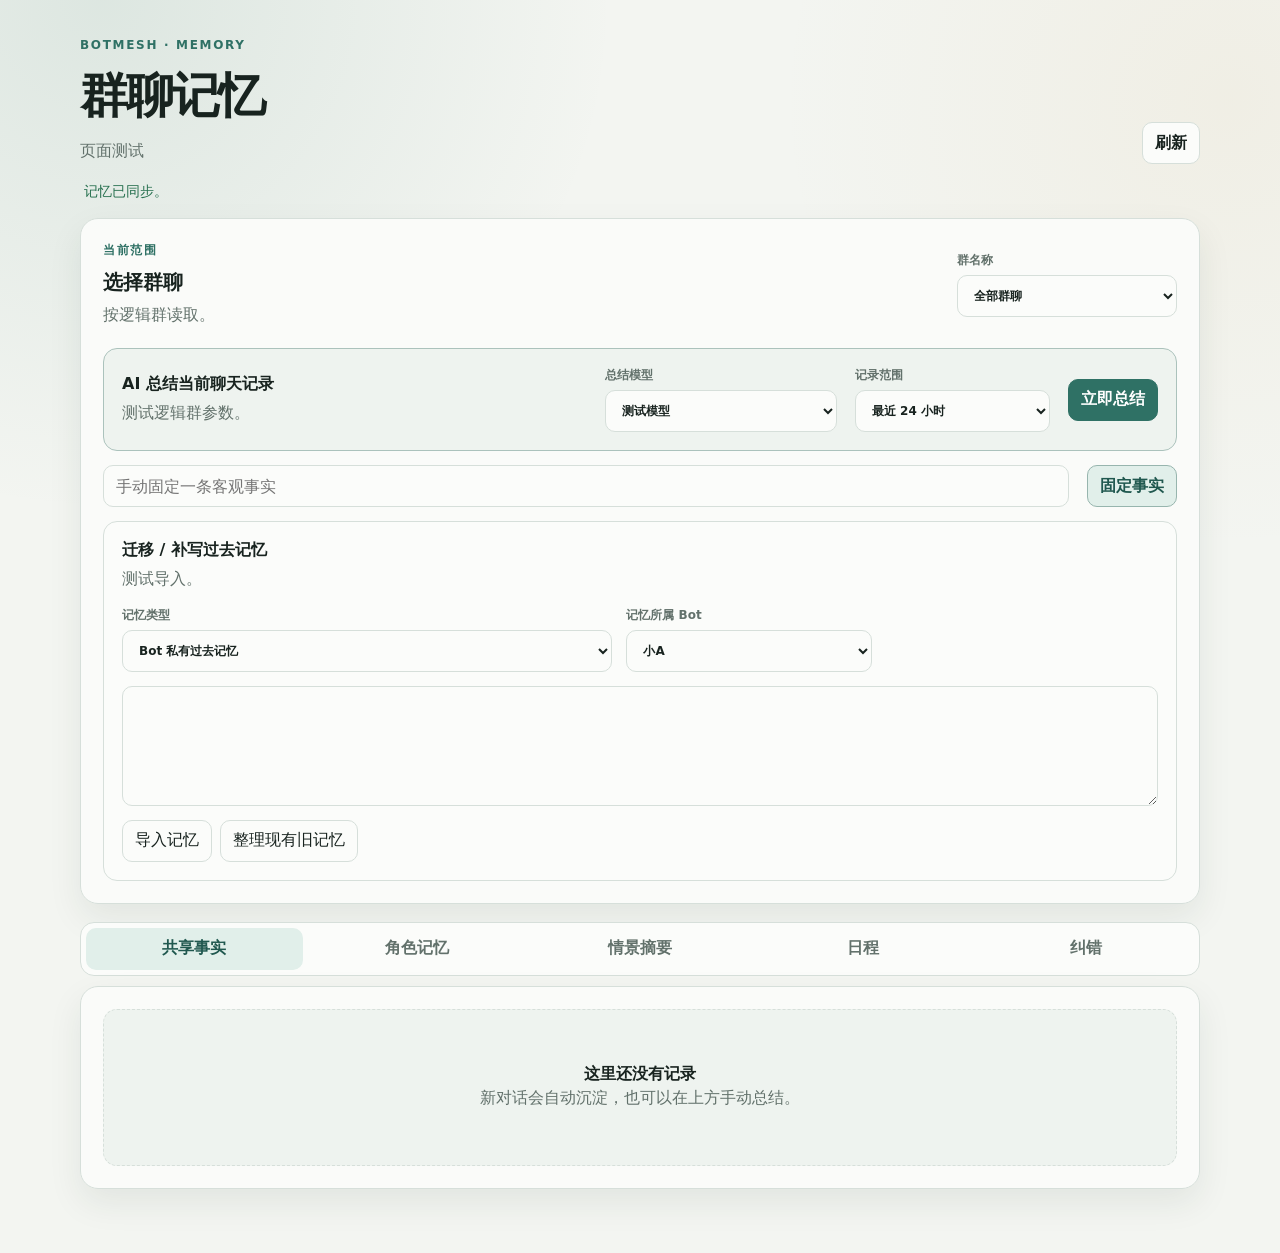
<file: tests/page_harness.html>
<!doctype html>
<html lang="zh-CN">
  <head>
    <meta charset="utf-8" />
    <meta name="viewport" content="width=device-width, initial-scale=1" />
    <title>BotMesh Memory 页面测试</title>
    <link rel="stylesheet" href="../pages/memory-manager/style.css" />
  </head>
  <body>
    <main class="shell">
      <header class="hero">
        <div><p class="eyebrow">BOTMESH · MEMORY</p><h1>群聊记忆</h1><p class="subtitle">页面测试</p></div>
        <button id="reload" class="button button-quiet" type="button">刷新</button>
      </header>
      <p id="status" class="status" role="status" aria-live="polite"></p>
      <section class="scope-card">
        <div class="section-head">
          <div><p class="section-kicker">当前范围</p><h2>选择群聊</h2><p>按逻辑群读取。</p></div>
          <label class="scope-select"><span>群名称</span><select id="scope"></select></label>
        </div>
        <div class="summary-card">
          <div><strong>AI 总结当前聊天记录</strong><p>测试逻辑群参数。</p></div>
          <label><span>总结模型</span><select id="summaryProvider"></select></label>
          <label><span>记录范围</span><select id="summaryHours"><option value="24" selected>最近 24 小时</option></select></label>
          <button id="summarize" class="button button-primary" type="button">立即总结</button>
        </div>
        <div class="add-row"><input id="newFact" placeholder="手动固定一条客观事实" /><button id="addFact" class="button button-secondary" type="button">固定事实</button></div>
        <div class="import-card">
          <div class="import-copy"><strong>迁移 / 补写过去记忆</strong><p>测试导入。</p></div>
          <label><span>记忆类型</span><select id="importKind"><option value="private">Bot 私有过去记忆</option></select></label>
          <label><span>记忆所属 Bot</span><select id="importBot"></select></label>
          <textarea id="importText"></textarea>
          <div class="import-actions"><button id="importMemory" type="button">导入记忆</button><button id="migrateLegacy" type="button">整理现有旧记忆</button></div>
        </div>
      </section>
      <nav class="tabs" aria-label="记忆类型">
        <button class="tab active" data-tab="facts" type="button">共享事实</button>
        <button class="tab" data-tab="private" type="button">角色记忆</button>
        <button class="tab" data-tab="episodes" type="button">情景摘要</button>
        <button class="tab" data-tab="schedules" type="button">日程</button>
        <button class="tab" data-tab="corrections" type="button">纠错</button>
      </nav>
      <section class="panel" id="factsPanel"><div id="facts" class="list"></div></section>
      <section class="panel" id="privatePanel" hidden><div id="private" class="list"></div></section>
      <section class="panel" id="episodesPanel" hidden><div id="episodes" class="list"></div></section>
      <section class="panel" id="schedulesPanel" hidden><div id="schedules" class="list"></div></section>
      <section class="panel" id="correctionsPanel" hidden><div id="corrections" class="list"></div></section>
    </main>
    <script>
      const groupId = "测试逻辑群";
      const rawScope = "default_bot:GroupMessage:RAW_GROUP";
      const workspace = {
        facts: [],
        private_memories: [],
        episodes: [{ id: 7, scope_id: rawScope, title: "旧平台会话摘要", summary: "这条旧记录已经归入逻辑群。" }],
        schedules: [{ id: 8, scope_id: "botmesh:main_group", bot_id: "bot_a", memory_key: "小A角色", business_date: "2026-08-03", schedule_text: "📅 今日日程（2026-08-03）\n上午：整理书架", created_at: 1785711600 }],
        corrections: [],
        scopes: [],
        labels: {
          bots: { bot_a: "小A" },
          groups: { [groupId]: "测试群名称" },
          scopes: { [`botmesh:${groupId}`]: "测试群名称", [rawScope]: "测试群名称" },
          scope_groups: { [`botmesh:${groupId}`]: groupId, [rawScope]: groupId },
        },
        logical_groups: [{ logical_group_id: groupId, scope_id: `botmesh:${groupId}`, display_name: "测试群名称" }],
        logical_bots: [{ bot_id: "bot_a", display_name: "小A" }],
        providers: [{ id: "provider-a", name: "测试模型" }],
        configured_provider_id: "provider-a",
      };
      window.AstrBotPluginPage = {
        ready: async () => {},
        apiGet: async () => structuredClone(workspace),
        apiPost: async (path, payload) => {
          if (path === "workspace/summarize") {
            if (payload.logical_group_id !== groupId || payload.scope_id !== `botmesh:${groupId}`) {
              throw new Error("总结接口没有收到明确的逻辑群");
            }
            return { ...structuredClone(workspace), summarized: true, group_name: "测试群名称", source_message_count: 12 };
          }
          return structuredClone(workspace);
        },
      };
    </script>
    <script src="../pages/memory-manager/app.js"></script>
  </body>
</html>
</file>
<file: pages/memory-manager/style.css>
:root {
  color-scheme: light;
  --bg: #f3f5f1;
  --panel: #fbfcfa;
  --panel-soft: #eef3ef;
  --text: #18231f;
  --muted: #62716b;
  --line: #d6dfda;
  --accent: #2f7165;
  --accent-strong: #20584f;
  --accent-soft: #e1efea;
  --danger: #b34848;
  --success: #27704f;
  --shadow: 0 14px 34px rgba(28, 51, 43, 0.08);
  font-family: Inter, "PingFang SC", "Microsoft YaHei", system-ui, sans-serif;
}

* { box-sizing: border-box; }
body {
  margin: 0;
  min-width: 320px;
  background:
    radial-gradient(circle at 8% 0%, rgba(73, 134, 116, 0.13), transparent 32rem),
    radial-gradient(circle at 96% 8%, rgba(209, 170, 104, 0.09), transparent 28rem),
    var(--bg);
  color: var(--text);
}
button, select, input, textarea { font: inherit; }
.shell { width: min(1120px, calc(100% - 32px)); margin: 0 auto; padding: 36px 0 64px; }
.hero, .section-head, .add-row, .summary-card { display: flex; align-items: center; justify-content: space-between; gap: 18px; }
.hero { align-items: flex-end; margin-bottom: 16px; }
.eyebrow, .section-kicker { margin: 0 0 8px; color: var(--accent); font-size: 12px; font-weight: 800; letter-spacing: .14em; }
h1 { margin: 0; font-size: clamp(32px, 5vw, 48px); letter-spacing: -.04em; }
h2 { margin: 0 0 6px; font-size: 20px; }
p { margin: 0; color: var(--muted); line-height: 1.65; }
.subtitle { margin-top: 10px; }
.status { min-height: 24px; margin: 0 4px 12px; font-size: 14px; }
.status[data-kind="error"] { color: var(--danger); }
.status[data-kind="success"] { color: var(--success); }
.scope-card, .panel {
  margin-top: 14px;
  padding: 22px;
  border: 1px solid var(--line);
  border-radius: 18px;
  background: color-mix(in srgb, var(--panel) 94%, transparent);
  box-shadow: var(--shadow);
}
.scope-select, .summary-card label, .import-card label { display: grid; min-width: 220px; gap: 6px; color: var(--muted); font-size: 12px; font-weight: 750; }
button, select, input, textarea {
  min-height: 42px;
  border: 1px solid var(--line);
  border-radius: 10px;
  outline: none;
  background: var(--panel);
  color: var(--text);
  padding: 9px 12px;
}
select:focus, input:focus, textarea:focus { border-color: var(--accent); box-shadow: 0 0 0 3px rgba(47, 113, 101, .13); }
.button { cursor: pointer; font-weight: 750; transition: 150ms ease; }
.button:hover:not(:disabled) { transform: translateY(-1px); }
.button:disabled { cursor: not-allowed; opacity: .52; }
.button-primary { border-color: var(--accent); background: var(--accent); color: white; }
.button-primary:hover:not(:disabled) { background: var(--accent-strong); }
.button-secondary { border-color: color-mix(in srgb, var(--accent) 38%, var(--line)); background: var(--accent-soft); color: var(--accent-strong); }
.button-quiet { background: var(--panel); }
.summary-card {
  display: grid;
  grid-template-columns: minmax(260px, 1fr) minmax(180px, .5fr) minmax(150px, .42fr) auto;
  margin-top: 20px;
  padding: 18px;
  border: 1px solid color-mix(in srgb, var(--accent) 26%, var(--line));
  border-radius: 14px;
  background: var(--panel-soft);
}
.summary-card strong { display: block; margin-bottom: 5px; }
.summary-card label { min-width: 0; }
.add-row { justify-content: flex-start; margin-top: 14px; }
.add-row input { flex: 1; }
.import-card {
  display: grid;
  grid-template-columns: minmax(230px, .9fr) minmax(160px, .45fr) minmax(180px, .5fr);
  gap: 14px;
  margin-top: 14px;
  padding: 18px;
  border: 1px solid var(--line);
  border-radius: 14px;
  background: var(--panel);
}
.import-copy { grid-column: 1 / -1; }
.import-copy strong { display: block; margin-bottom: 5px; }
.import-card textarea { grid-column: 1 / -1; min-height: 120px; resize: vertical; line-height: 1.55; }
.import-actions { display: flex; grid-column: 1 / -1; flex-wrap: wrap; gap: 8px; }
.tabs { display: grid; grid-template-columns: repeat(5, minmax(0, 1fr)); gap: 6px; margin-top: 18px; padding: 5px; border: 1px solid var(--line); border-radius: 14px; background: var(--panel); }
.tab { border: 0; background: transparent; color: var(--muted); cursor: pointer; font-weight: 750; }
.tab:hover, .tab.active { background: var(--accent-soft); color: var(--accent-strong); }
.panel { margin-top: 10px; }
.panel[hidden] { display: none; }
.list { display: grid; gap: 12px; }
.memory-group { display: grid; gap: 8px; }
.memory-group-head { display: flex; align-items: baseline; justify-content: space-between; gap: 12px; padding: 8px 4px 2px; border-bottom: 1px solid var(--line); }
.memory-group-head h3 { margin: 0; color: var(--accent-strong); font-size: 16px; }
.memory-group-list { display: grid; gap: 10px; }
.empty { padding: 54px 18px; border: 1px dashed var(--line); border-radius: 14px; background: var(--panel-soft); text-align: center; }
.item { border: 1px solid var(--line); border-radius: 14px; padding: 16px; background: var(--panel); }
.item-head { display: flex; gap: 12px; align-items: center; justify-content: space-between; margin-bottom: 10px; }
.item textarea { width: 100%; min-height: 86px; resize: vertical; line-height: 1.55; }
.meta { color: var(--muted); font-size: 12px; }
.actions { display: flex; gap: 8px; margin-top: 10px; }
.danger { color: var(--danger); }
.schedule-meta { margin-bottom: 10px; color: var(--muted); font-size: 12px; line-height: 1.6; }
.schedule-content { margin: 0; padding: 14px; overflow: auto; border: 1px solid var(--line); border-radius: 10px; background: var(--panel-soft); color: var(--text); font: inherit; font-size: 14px; line-height: 1.65; white-space: pre-wrap; word-break: break-word; }

@media (max-width: 840px) {
  .hero, .section-head { align-items: stretch; flex-direction: column; }
  .scope-select { min-width: 0; }
  .summary-card { grid-template-columns: 1fr 1fr; }
  .summary-card > div { grid-column: 1 / -1; }
  .import-card { grid-template-columns: 1fr 1fr; }
}

@media (max-width: 560px) {
  .shell { width: min(100% - 20px, 1120px); padding-top: 24px; }
  .summary-card { grid-template-columns: 1fr; }
  .import-card { grid-template-columns: 1fr; }
  .tabs { grid-template-columns: 1fr 1fr; }
  .add-row { align-items: stretch; flex-direction: column; }
  .item-head { align-items: flex-start; flex-direction: column; }
}
</file>
